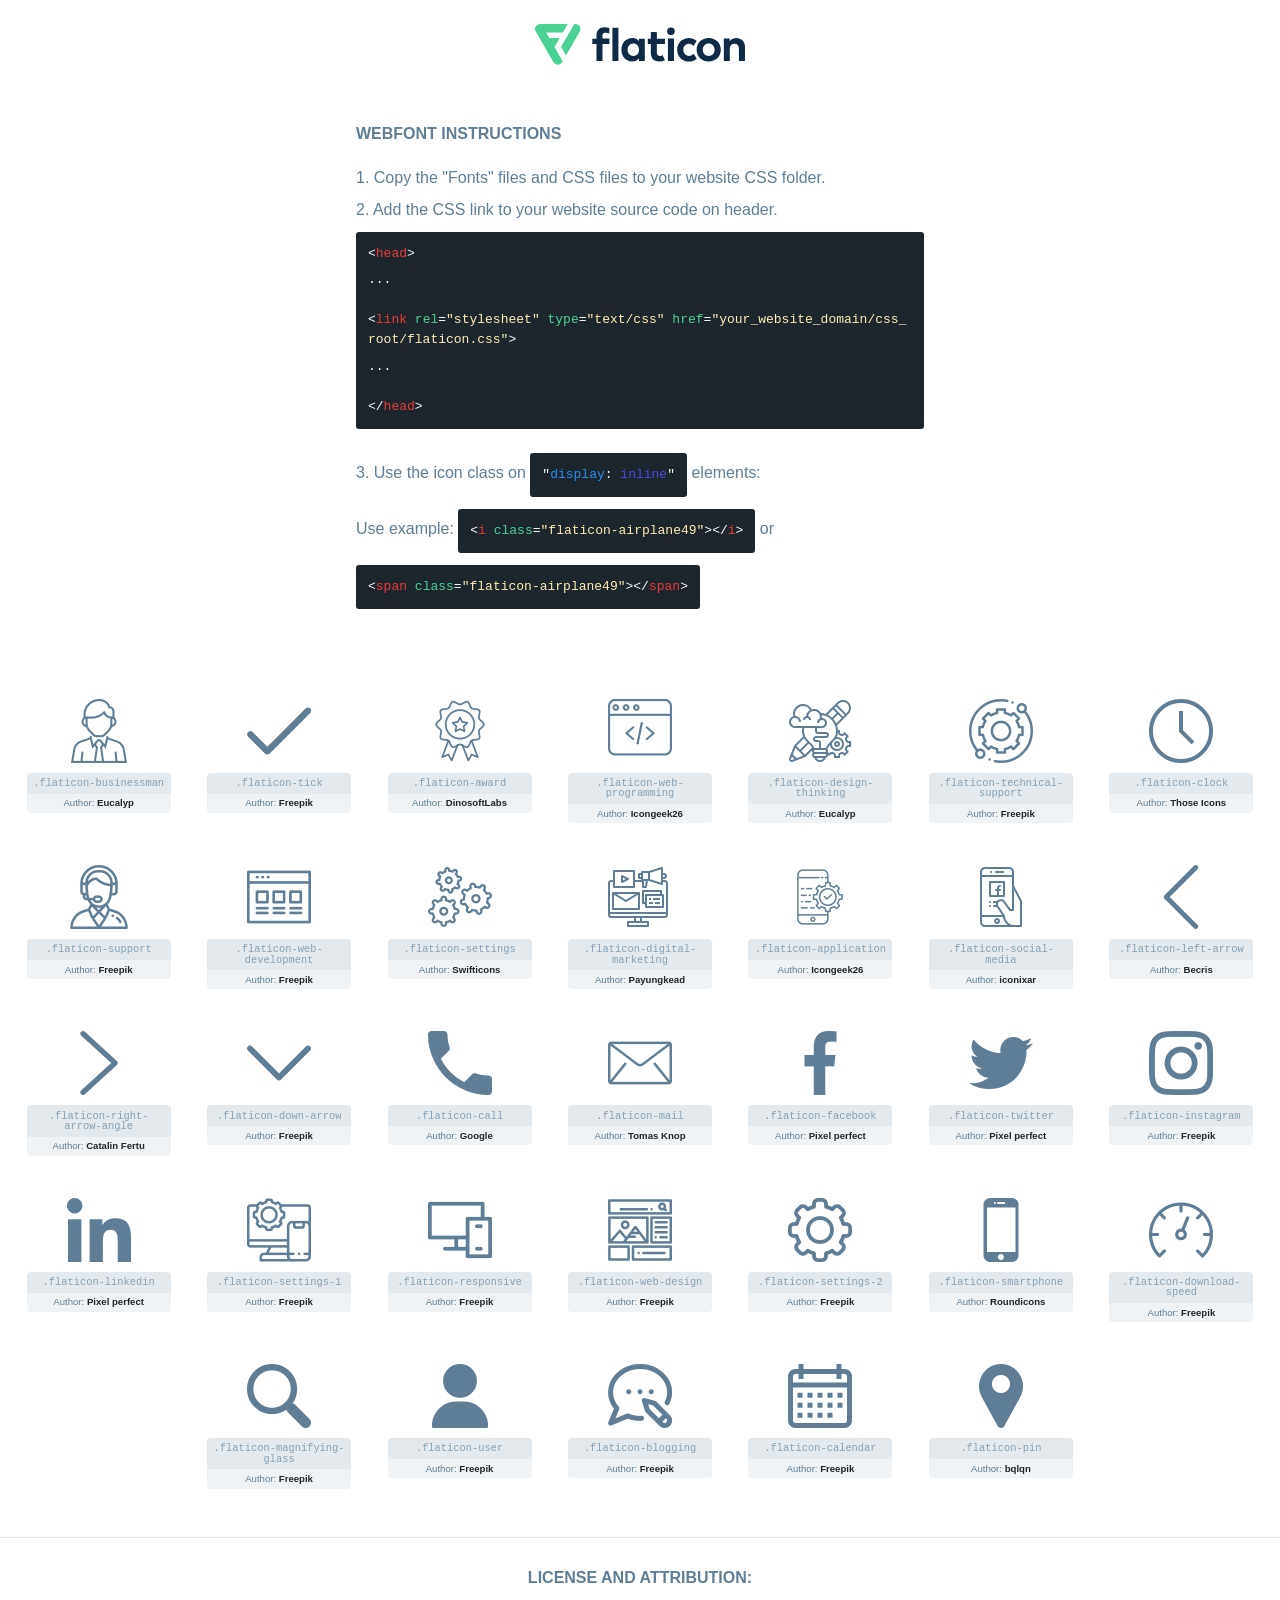
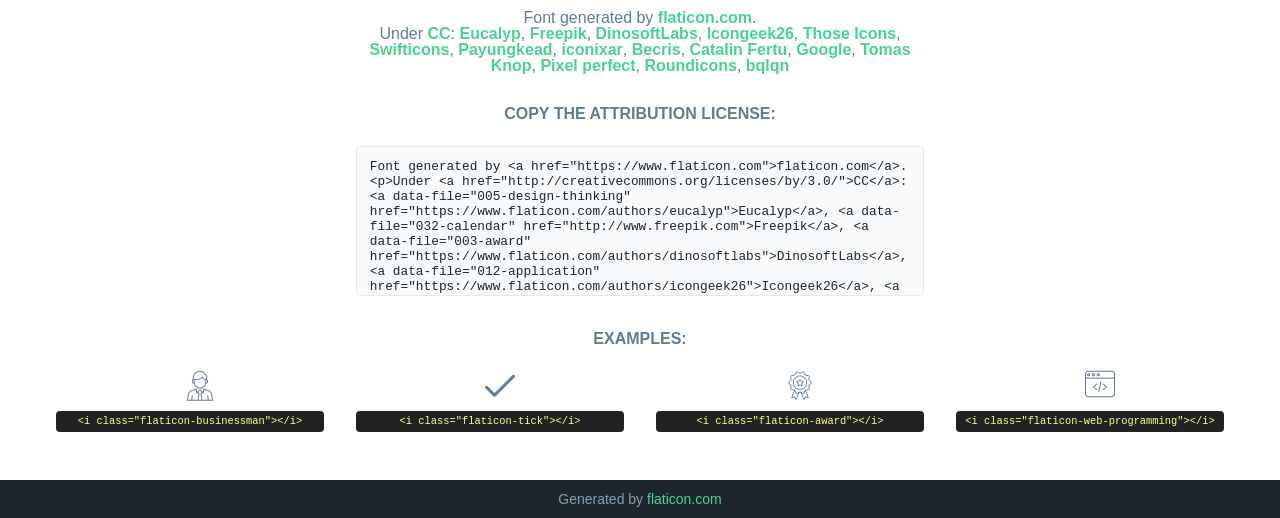
<file: Sleep_Assistant/static/flat-icon/flaticon.html>
<!DOCTYPE html>
<!--
  Flaticon icon font: Flaticon
  Creation date: 21/01/2021 07:46
-->
<html>

<head>
    <title>Flaticon Webfont</title>
    <link rel="stylesheet" type="text/css" href="flaticon.css">
    <meta charset="UTF-8">
    <style>
    html, body, div, span, applet, object, iframe,
    h1, h2, h3, h4, h5, h6, p, blockquote, pre,
    a, abbr, acronym, address, big, cite, code,
    del, dfn, em, img, ins, kbd, q, s, samp,
    small, strike, strong, sub, sup, tt, var,
    b, u, i, center,
    dl, dt, dd, ol, ul, li,
    fieldset, form, label, legend,
    table, caption, tbody, tfoot, thead, tr, th, td,
    article, aside, canvas, details, embed,
    figure, figcaption, footer, header, hgroup,
    menu, nav, output, ruby, section, summary,
    time, mark, audio, video {
        margin: 0;
        padding: 0;
        border: 0;
        font-size: 100%;
        font: inherit;
        vertical-align: baseline;
    }
    /* HTML5 display-role reset for older browsers */
    article, aside, details, figcaption, figure,
    footer, header, hgroup, menu, nav, section {
        display: block;
    }
    body {
        line-height: 1;
    }
    ol, ul {
        list-style: none;
    }
    blockquote, q {
        quotes: none;
    }
    blockquote:before, blockquote:after,
    q:before, q:after {
        content: '';
        content: none;
    }
    table {
        border-collapse: collapse;
        border-spacing: 0;
    }
    body {
        font-family: Helvetica, Arial, sans-serif;
        font-size: 16px;
        color: #5f7d95;
    }
    a {
        color: #4AD295;
        font-weight: bold;
        text-decoration: none;
    }
    * {
        -moz-box-sizing: border-box;
        -webkit-box-sizing: border-box;
        box-sizing: border-box;
        margin: 0;
        padding: 0;
    }
    [class^="flaticon-"]:before, [class*=" flaticon-"]:before, [class^="flaticon-"]:after, [class*=" flaticon-"]:after {
        font-family: Flaticon;
        font-size: 30px;
        font-style: normal;
        margin-left: 20px;
        color: #333;
    }
    .wrapper {
        max-width: 600px;
        margin: auto;
        padding: 0 1em;
    }
    .title {
        margin-bottom: 24px;
        text-transform: uppercase;
        font-weight: bold;
    }
    header {
        text-align: center;
        padding: 24px;
    }
    header .logo {
        width: 210px;
        height: auto;
        border: none;
        display: inline-block;
    }
    header strong {
        font-size: 28px;
        font-weight: 500;
        vertical-align: middle;
    }
    .demo {
        margin: 2em auto;
        line-height: 1.25em;
    }
    .demo ul li {
        margin-bottom: 12px;
    }
    .demo ul li code {
        background-color: #1D262D;
        border-radius: 3px;
        padding: 12px;
        display: inline-block;
        color: #fff;
        font-family: Consolas,Monaco,Lucida Console,Liberation Mono,DejaVu Sans Mono,Bitstream Vera Sans Mono,Courier New, monospace;
        font-weight: lighter;
        margin-top: 12px;
        font-size: 13px;
        word-break: break-all;
    }
    .demo ul li code .red {
        color: #EC3A3B;
    }
    .demo ul li code .green {
        color: #4AD295;
    }
    .demo ul li code .yellow {
        color: #FFEEB6;
    }
    .demo ul li code .blue {
        color: #2C8CF4;
    }
    .demo ul li code .purple {
        color: #4949E7;
    }
    .demo ul li code .dots {
        margin-top: 0.5em;
        display: block;
    }
    #glyphs {
        border-bottom: 1px solid #E3E9ED;
        padding: 2em 0;
        text-align: center;
    }
    .glyph {
        display: inline-block;
        width: 9em;
        margin: 1em;
        text-align: center;
        vertical-align: top;
        background: #FFF;
    }
    .glyph .glyph-icon {
        padding: 10px;
        display: block;
        font-family:"Flaticon";
        font-size: 64px;
        line-height: 1;
    }
    .glyph .glyph-icon:before {
        font-size: 64px;
        color: #5f7d95;
        margin-left: 0;
    }
    .class-name {
        font-size: 0.65em;
        background-color: #E3E9ED;
        color: #869FB2;
        border-radius: 4px 4px 0 0;
        padding: 0.5em;
        font-family: Consolas,Monaco,Lucida Console,Liberation Mono,DejaVu Sans Mono,Bitstream Vera Sans Mono,Courier New, monospace;
    }
    .author-name {
        font-size: 0.6em;
        background-color: #EFF3F6;
        border-top: 0;
        border-radius: 0 0 4px 4px;
        padding: 0.5em;
    }
    .author-name a {
        color: #1D262D;
    }
    .class-name:last-child {
        font-size: 10px;
        color:#888;
    }
    .class-name:last-child a {
        font-size: 10px;
        color:#555;
    }
    .glyph > input {
        display: block;
        width: 100px;
        margin: 5px auto;
        text-align: center;
        font-size: 12px;
        cursor: text;
    }
    .glyph > input.icon-input {
        font-family:"Flaticon";
        font-size: 16px;
        margin-bottom: 10px;
    }
    .attribution .title {
        margin-top: 2em;
    }
    .attribution textarea {
        background-color: #F8FAFB;
        color: #1D262D;
        padding: 1em;
        border: none;
        box-shadow: none;
        border: 1px solid #E3E9ED;
        border-radius: 4px;
        resize: none;
        width: 100%;
        height: 150px;
        font-size: 0.8em;
        font-family: Consolas,Monaco,Lucida Console,Liberation Mono,DejaVu Sans Mono,Bitstream Vera Sans Mono,Courier New, monospace;
        -webkit-appearance: none;
    }
    .attribution textarea:hover {
        border-color: #CFD9E0;
    }
    .attribution textarea:focus {
        border-color: #4AD295;
    }
    .iconsuse {
        margin: 2em auto;
        text-align: center;
        max-width: 1200px;
    }
    .iconsuse:after {
        content: '';
        display: table;
        clear: both;
    }
    .iconsuse .image {
        float: left;
        width: 25%;
        padding: 0 1em;
    }
    .iconsuse .image p {
        margin-bottom: 1em;
    }
    .iconsuse .image span {
        display: block;
        font-size: 0.65em;
        background-color: #222;
        color: #fff;
        border-radius: 4px;
        padding: 0.5em;
        color: #FFFF99;
        margin-top: 1em;
        font-family: Consolas,Monaco,Lucida Console,Liberation Mono,DejaVu Sans Mono,Bitstream Vera Sans Mono,Courier New, monospace;
    }
    .glyph-icon:before {
        color: #5f7d95;
    }
    #footer {
        text-align: center;
        background-color: #1D262D;
        color: #869FB2;
        padding: 12px;
        font-size: 14px;
    }
    #footer a {
        font-weight: normal;
    }
    @media (max-width: 960px) {
        .iconsuse .image {
            width: 50%;
        }
    }
    </style>
</head>

<body class="characters-off">

    <header>
        <a href="https://www.flaticon.com/" target="_blank" class="logo">
            <svg xmlns="http://www.w3.org/2000/svg" viewBox="0 0 394.3 76.5"><path d="M156.6,69.4H145.3V7.1h11.3Z" style="fill:#0e2a47"/><path d="M206.2,69.4h-11V64.8a15.4,15.4,0,0,1-12.6,5.7c-11.6,0-20.3-9.5-20.3-22.1s8.8-22.1,20.3-22.1a15.4,15.4,0,0,1,12.6,5.8V27.5h11Zm-32.4-21c0,6.4,4.2,11.6,10.8,11.6s10.8-4.9,10.8-11.6-4.4-11.6-10.8-11.6S173.9,42,173.9,48.4Z" style="fill:#0e2a47"/><path d="M262.5,13.7a7.2,7.2,0,0,1-14.4,0,7.2,7.2,0,1,1,14.4,0ZM261,69.4H249.6v-42H261Z" style="fill:#0e2a47"/><path id="_Trazado_" data-name="&lt;Trazado&gt;" d="M139.6,17.8a16.6,16.6,0,0,0-8-1.4c-3.2.4-4.9,2-4.9,5.9v5.1h13V37.5h-13v32H115.4v-32h-7.8v-10h7.8V22.2c0-9.9,5.2-16.3,15-16.3a23.4,23.4,0,0,1,9.3,1.8Z" style="fill:#0e2a47"/><path d="M235.1,60c-3.5,0-6.3-1.9-6.3-7.1V37.5H244v-10H228.8V15H217.5V27.5h-5.7v10h5.7V53.7c0,10.9,5.3,16.8,15.7,16.8A22.9,22.9,0,0,0,244,68l-4.3-9.1A12.3,12.3,0,0,1,235.1,60Z" style="fill:#0e2a47"/><path d="M348.9,48.4c0,12.6-9.7,22.1-22.7,22.1s-22.7-9.4-22.7-22.1,9.6-22.1,22.7-22.1S348.9,35.8,348.9,48.4Zm-33.9,0c0,6.8,4.8,11.6,11.1,11.6s11.2-4.8,11.2-11.6-4.8-11.6-11.2-11.6S315.1,41.6,315.1,48.4Z" style="fill:#0e2a47"/><path d="M394.3,42.7V69.4H382.9V46.3c0-6.1-3-9.4-8.2-9.4s-8.9,3.2-8.9,9.5v23H354.6v-42h11v4.9c3-4.5,7.6-6.1,12.3-6.1C387.5,26.3,394.3,33,394.3,42.7Z" style="fill:#0e2a47"/><path d="M298,55.7h0a12.4,12.4,0,0,1-8.2,4.2h-.9l-1.8-.2a10,10,0,0,1-7.4-5.6,13.2,13.2,0,0,1-1.2-5.8,13,13,0,0,1,1.3-5.9,10.1,10.1,0,0,1,7.5-5.5h2.4a11.7,11.7,0,0,1,8.3,4.2l5.5-9.6a19.9,19.9,0,0,0-8.1-4.3,23.4,23.4,0,0,0-6.1-.8,25.2,25.2,0,0,0-7.5,1.1,20.9,20.9,0,0,0-8,4.6,21.9,21.9,0,0,0-6.8,16.4,21.9,21.9,0,0,0,6.7,16.3,20.9,20.9,0,0,0,8,4.6,25.2,25.2,0,0,0,7.7,1.2,23.6,23.6,0,0,0,6.2-.8,20,20,0,0,0,8.1-4.4Z" style="fill:#0e2a47"/><path d="M46.3,26.5H26.9L20.8,16H52.4L61.6,0H9.4A9.3,9.3,0,0,0,1.3,4.7a9.3,9.3,0,0,0,0,9.4L34.6,71.8a9.4,9.4,0,0,0,16.2,0l1.1-1.9L36.6,43.3Z" style="fill:#4ad295"/><path d="M84.2,4.7A9.3,9.3,0,0,0,76.1,0H73.8l-25,43.3,9.2,16L84.2,14A9.3,9.3,0,0,0,84.2,4.7Z" style="fill:#4ad295"/></svg>
        </a>
    </header>

    <section class="demo wrapper">

        <p class="title">Webfont Instructions</p>

        <ul>
            <li>
                <span class="num">1. </span>Copy the "Fonts" files and CSS files to your website CSS folder.
            </li>
            <li>
                <span class="num">2. </span>Add the CSS link to your website source code on header.
                <code class="big">
                    &lt;<span class="red">head</span>&gt;
                    <br/><span class="dots">...</span>
                    <br/>&lt;<span class="red">link</span> <span class="green">rel</span>=<span class="yellow">"stylesheet"</span> <span class="green">type</span>=<span class="yellow">"text/css"</span> <span class="green">href</span>=<span class="yellow">"your_website_domain/css_root/flaticon.css"</span>&gt;
                    <br/><span class="dots">...</span>
                    <br/>&lt;/<span class="red">head</span>&gt;
                </code>
            </li>

            <li>
                <p>
                    <span class="num">3. </span>Use the icon class on <code>"<span class="blue">display</span>:<span class="purple"> inline</span>"</code> elements:
                    <br />
                    Use example: <code>&lt;<span class="red">i</span> <span class="green">class</span>=<span class="yellow">&quot;flaticon-airplane49&quot;</span>&gt;&lt;/<span class="red">i</span>&gt;</code> or <code>&lt;<span class="red">span</span> <span class="green">class</span>=<span class="yellow">&quot;flaticon-airplane49&quot;</span>&gt;&lt;/<span class="red">span</span>&gt;</code>
            </li>
        </ul>

    </section>




   <section id="glyphs">          
    
      
        <div class="glyph"><div class="glyph-icon flaticon-businessman"></div>
            <div class="class-name">.flaticon-businessman</div>
            <div class="author-name">Author: <a data-file="001-businessman" href="https://www.flaticon.com/authors/eucalyp">Eucalyp</a> </div> 
        </div>        
        
        <div class="glyph"><div class="glyph-icon flaticon-tick"></div>
            <div class="class-name">.flaticon-tick</div>
            <div class="author-name">Author: <a data-file="002-tick" href="http://www.freepik.com">Freepik</a> </div> 
        </div>        
        
        <div class="glyph"><div class="glyph-icon flaticon-award"></div>
            <div class="class-name">.flaticon-award</div>
            <div class="author-name">Author: <a data-file="003-award" href="https://www.flaticon.com/authors/dinosoftlabs">DinosoftLabs</a> </div> 
        </div>        
        
        <div class="glyph"><div class="glyph-icon flaticon-web-programming"></div>
            <div class="class-name">.flaticon-web-programming</div>
            <div class="author-name">Author: <a data-file="004-web-programming" href="https://www.flaticon.com/authors/icongeek26">Icongeek26</a> </div> 
        </div>        
        
        <div class="glyph"><div class="glyph-icon flaticon-design-thinking"></div>
            <div class="class-name">.flaticon-design-thinking</div>
            <div class="author-name">Author: <a data-file="005-design-thinking" href="https://www.flaticon.com/authors/eucalyp">Eucalyp</a> </div> 
        </div>        
        
        <div class="glyph"><div class="glyph-icon flaticon-technical-support"></div>
            <div class="class-name">.flaticon-technical-support</div>
            <div class="author-name">Author: <a data-file="006-technical-support" href="http://www.freepik.com">Freepik</a> </div> 
        </div>        
        
        <div class="glyph"><div class="glyph-icon flaticon-clock"></div>
            <div class="class-name">.flaticon-clock</div>
            <div class="author-name">Author: <a data-file="007-clock" href="https://www.flaticon.com/authors/those-icons">Those Icons</a> </div> 
        </div>        
        
        <div class="glyph"><div class="glyph-icon flaticon-support"></div>
            <div class="class-name">.flaticon-support</div>
            <div class="author-name">Author: <a data-file="008-support" href="http://www.freepik.com">Freepik</a> </div> 
        </div>        
        
        <div class="glyph"><div class="glyph-icon flaticon-web-development"></div>
            <div class="class-name">.flaticon-web-development</div>
            <div class="author-name">Author: <a data-file="009-web-development" href="http://www.freepik.com">Freepik</a> </div> 
        </div>        
        
        <div class="glyph"><div class="glyph-icon flaticon-settings"></div>
            <div class="class-name">.flaticon-settings</div>
            <div class="author-name">Author: <a data-file="010-settings" href="https://www.flaticon.com/authors/swifticons">Swifticons</a> </div> 
        </div>        
        
        <div class="glyph"><div class="glyph-icon flaticon-digital-marketing"></div>
            <div class="class-name">.flaticon-digital-marketing</div>
            <div class="author-name">Author: <a data-file="011-digital-marketing" href="https://www.flaticon.com/authors/payungkead">Payungkead</a> </div> 
        </div>        
        
        <div class="glyph"><div class="glyph-icon flaticon-application"></div>
            <div class="class-name">.flaticon-application</div>
            <div class="author-name">Author: <a data-file="012-application" href="https://www.flaticon.com/authors/icongeek26">Icongeek26</a> </div> 
        </div>        
        
        <div class="glyph"><div class="glyph-icon flaticon-social-media"></div>
            <div class="class-name">.flaticon-social-media</div>
            <div class="author-name">Author: <a data-file="013-social-media" href="https://www.flaticon.com/authors/iconixar">iconixar</a> </div> 
        </div>        
        
        <div class="glyph"><div class="glyph-icon flaticon-left-arrow"></div>
            <div class="class-name">.flaticon-left-arrow</div>
            <div class="author-name">Author: <a data-file="014-left-arrow" href="https://www.flaticon.com/authors/becris">Becris</a> </div> 
        </div>        
        
        <div class="glyph"><div class="glyph-icon flaticon-right-arrow-angle"></div>
            <div class="class-name">.flaticon-right-arrow-angle</div>
            <div class="author-name">Author: <a data-file="015-right-arrow-angle" href="https://www.flaticon.com/authors/catalin-fertu">Catalin Fertu</a> </div> 
        </div>        
        
        <div class="glyph"><div class="glyph-icon flaticon-down-arrow"></div>
            <div class="class-name">.flaticon-down-arrow</div>
            <div class="author-name">Author: <a data-file="016-down-arrow" href="http://www.freepik.com">Freepik</a> </div> 
        </div>        
        
        <div class="glyph"><div class="glyph-icon flaticon-call"></div>
            <div class="class-name">.flaticon-call</div>
            <div class="author-name">Author: <a data-file="017-call" href="https://www.flaticon.com/authors/google">Google</a> </div> 
        </div>        
        
        <div class="glyph"><div class="glyph-icon flaticon-mail"></div>
            <div class="class-name">.flaticon-mail</div>
            <div class="author-name">Author: <a data-file="018-mail" href="https://www.flaticon.com/authors/tomas-knop">Tomas Knop</a> </div> 
        </div>        
        
        <div class="glyph"><div class="glyph-icon flaticon-facebook"></div>
            <div class="class-name">.flaticon-facebook</div>
            <div class="author-name">Author: <a data-file="019-facebook" href="https://www.flaticon.com/authors/pixel-perfect">Pixel perfect</a> </div> 
        </div>        
        
        <div class="glyph"><div class="glyph-icon flaticon-twitter"></div>
            <div class="class-name">.flaticon-twitter</div>
            <div class="author-name">Author: <a data-file="020-twitter" href="https://www.flaticon.com/authors/pixel-perfect">Pixel perfect</a> </div> 
        </div>        
        
        <div class="glyph"><div class="glyph-icon flaticon-instagram"></div>
            <div class="class-name">.flaticon-instagram</div>
            <div class="author-name">Author: <a data-file="021-instagram" href="http://www.freepik.com">Freepik</a> </div> 
        </div>        
        
        <div class="glyph"><div class="glyph-icon flaticon-linkedin"></div>
            <div class="class-name">.flaticon-linkedin</div>
            <div class="author-name">Author: <a data-file="022-linkedin" href="https://www.flaticon.com/authors/pixel-perfect">Pixel perfect</a> </div> 
        </div>        
        
        <div class="glyph"><div class="glyph-icon flaticon-settings-1"></div>
            <div class="class-name">.flaticon-settings-1</div>
            <div class="author-name">Author: <a data-file="023-settings-1" href="http://www.freepik.com">Freepik</a> </div> 
        </div>        
        
        <div class="glyph"><div class="glyph-icon flaticon-responsive"></div>
            <div class="class-name">.flaticon-responsive</div>
            <div class="author-name">Author: <a data-file="024-responsive" href="http://www.freepik.com">Freepik</a> </div> 
        </div>        
        
        <div class="glyph"><div class="glyph-icon flaticon-web-design"></div>
            <div class="class-name">.flaticon-web-design</div>
            <div class="author-name">Author: <a data-file="025-web-design" href="http://www.freepik.com">Freepik</a> </div> 
        </div>        
        
        <div class="glyph"><div class="glyph-icon flaticon-settings-2"></div>
            <div class="class-name">.flaticon-settings-2</div>
            <div class="author-name">Author: <a data-file="026-settings-2" href="http://www.freepik.com">Freepik</a> </div> 
        </div>        
        
        <div class="glyph"><div class="glyph-icon flaticon-smartphone"></div>
            <div class="class-name">.flaticon-smartphone</div>
            <div class="author-name">Author: <a data-file="027-smartphone" href="https://www.flaticon.com/authors/roundicons">Roundicons</a> </div> 
        </div>        
        
        <div class="glyph"><div class="glyph-icon flaticon-download-speed"></div>
            <div class="class-name">.flaticon-download-speed</div>
            <div class="author-name">Author: <a data-file="028-download-speed" href="http://www.freepik.com">Freepik</a> </div> 
        </div>        
        
        <div class="glyph"><div class="glyph-icon flaticon-magnifying-glass"></div>
            <div class="class-name">.flaticon-magnifying-glass</div>
            <div class="author-name">Author: <a data-file="029-magnifying-glass" href="http://www.freepik.com">Freepik</a> </div> 
        </div>        
        
        <div class="glyph"><div class="glyph-icon flaticon-user"></div>
            <div class="class-name">.flaticon-user</div>
            <div class="author-name">Author: <a data-file="030-user" href="http://www.freepik.com">Freepik</a> </div> 
        </div>        
        
        <div class="glyph"><div class="glyph-icon flaticon-blogging"></div>
            <div class="class-name">.flaticon-blogging</div>
            <div class="author-name">Author: <a data-file="031-blogging" href="http://www.freepik.com">Freepik</a> </div> 
        </div>        
        
        <div class="glyph"><div class="glyph-icon flaticon-calendar"></div>
            <div class="class-name">.flaticon-calendar</div>
            <div class="author-name">Author: <a data-file="032-calendar" href="http://www.freepik.com">Freepik</a> </div> 
        </div>        
        
        <div class="glyph"><div class="glyph-icon flaticon-pin"></div>
            <div class="class-name">.flaticon-pin</div>
            <div class="author-name">Author: <a data-file="033-pin" href="https://www.flaticon.com/authors/bqlqn">bqlqn</a> </div> 
        </div>        
        

    </section>



    <section class="attribution wrapper"   style="text-align:center;">

      <div class="title">License and attribution:</div><div class="attrDiv">Font generated by <a href="https://www.flaticon.com">flaticon.com</a>. <div><p>Under <a href="http://creativecommons.org/licenses/by/3.0/">CC</a>: <a data-file="005-design-thinking" href="https://www.flaticon.com/authors/eucalyp">Eucalyp</a>, <a data-file="032-calendar" href="http://www.freepik.com">Freepik</a>, <a data-file="003-award" href="https://www.flaticon.com/authors/dinosoftlabs">DinosoftLabs</a>, <a data-file="012-application" href="https://www.flaticon.com/authors/icongeek26">Icongeek26</a>, <a data-file="007-clock" href="https://www.flaticon.com/authors/those-icons">Those Icons</a>, <a data-file="010-settings" href="https://www.flaticon.com/authors/swifticons">Swifticons</a>, <a data-file="011-digital-marketing" href="https://www.flaticon.com/authors/payungkead">Payungkead</a>, <a data-file="013-social-media" href="https://www.flaticon.com/authors/iconixar">iconixar</a>, <a data-file="014-left-arrow" href="https://www.flaticon.com/authors/becris">Becris</a>, <a data-file="015-right-arrow-angle" href="https://www.flaticon.com/authors/catalin-fertu">Catalin Fertu</a>, <a data-file="017-call" href="https://www.flaticon.com/authors/google">Google</a>, <a data-file="018-mail" href="https://www.flaticon.com/authors/tomas-knop">Tomas Knop</a>, <a data-file="022-linkedin" href="https://www.flaticon.com/authors/pixel-perfect">Pixel perfect</a>, <a data-file="027-smartphone" href="https://www.flaticon.com/authors/roundicons">Roundicons</a>, <a data-file="033-pin" href="https://www.flaticon.com/authors/bqlqn">bqlqn</a></p>  </div>
      </div>
      <div class="title">Copy the Attribution License:</div>

    <textarea onclick="this.focus();this.select();">Font generated by &lt;a href=&quot;https://www.flaticon.com&quot;&gt;flaticon.com&lt;/a&gt;. <p>Under <a href="http://creativecommons.org/licenses/by/3.0/">CC</a>: <a data-file="005-design-thinking" href="https://www.flaticon.com/authors/eucalyp">Eucalyp</a>, <a data-file="032-calendar" href="http://www.freepik.com">Freepik</a>, <a data-file="003-award" href="https://www.flaticon.com/authors/dinosoftlabs">DinosoftLabs</a>, <a data-file="012-application" href="https://www.flaticon.com/authors/icongeek26">Icongeek26</a>, <a data-file="007-clock" href="https://www.flaticon.com/authors/those-icons">Those Icons</a>, <a data-file="010-settings" href="https://www.flaticon.com/authors/swifticons">Swifticons</a>, <a data-file="011-digital-marketing" href="https://www.flaticon.com/authors/payungkead">Payungkead</a>, <a data-file="013-social-media" href="https://www.flaticon.com/authors/iconixar">iconixar</a>, <a data-file="014-left-arrow" href="https://www.flaticon.com/authors/becris">Becris</a>, <a data-file="015-right-arrow-angle" href="https://www.flaticon.com/authors/catalin-fertu">Catalin Fertu</a>, <a data-file="017-call" href="https://www.flaticon.com/authors/google">Google</a>, <a data-file="018-mail" href="https://www.flaticon.com/authors/tomas-knop">Tomas Knop</a>, <a data-file="022-linkedin" href="https://www.flaticon.com/authors/pixel-perfect">Pixel perfect</a>, <a data-file="027-smartphone" href="https://www.flaticon.com/authors/roundicons">Roundicons</a>, <a data-file="033-pin" href="https://www.flaticon.com/authors/bqlqn">bqlqn</a></p>  
     </textarea>

    </section>

    <section class="iconsuse">

          <div class="title">Examples:</div>            
             
            <div class="image">
                <p>
                    <i class="glyph-icon flaticon-businessman"></i> 
                    <span>&lt;i class=&quot;flaticon-businessman&quot;&gt;&lt;/i&gt;</span>
                </p>
            </div>
            
            <div class="image">
                <p>
                    <i class="glyph-icon flaticon-tick"></i> 
                    <span>&lt;i class=&quot;flaticon-tick&quot;&gt;&lt;/i&gt;</span>
                </p>
            </div>
            
            <div class="image">
                <p>
                    <i class="glyph-icon flaticon-award"></i> 
                    <span>&lt;i class=&quot;flaticon-award&quot;&gt;&lt;/i&gt;</span>
                </p>
            </div>
            
            <div class="image">
                <p>
                    <i class="glyph-icon flaticon-web-programming"></i> 
                    <span>&lt;i class=&quot;flaticon-web-programming&quot;&gt;&lt;/i&gt;</span>
                </p>
            </div>
                       
        </div>
                            
    </section>

<div id="footer">
    <div>Generated by <a href="https://www.flaticon.com">flaticon.com</a>
    </div>
</div>



</body>
</html>
</file>
<file: Sleep_Assistant/static/flat-icon/flaticon.css>
/*
  	Flaticon icon font: Flaticon
  	Creation date: 21/01/2021 07:46
  	*/

@font-face {
  font-family: "Flaticon";
  src: url("./Flaticon.eot");
  src: url("./Flaticon.eot?#iefix") format("embedded-opentype"),
       url("./Flaticon.woff2") format("woff2"),
       url("./Flaticon.woff") format("woff"),
       url("./Flaticon.ttf") format("truetype"),
       url("./Flaticon.svg#Flaticon") format("svg");
  font-weight: normal;
  font-style: normal;
}

@media screen and (-webkit-min-device-pixel-ratio:0) {
  @font-face {
    font-family: "Flaticon";
    src: url("./Flaticon.svg#Flaticon") format("svg");
  }
}

[class^="flaticon-"]:before, [class*=" flaticon-"]:before,
[class^="flaticon-"]:after, [class*=" flaticon-"]:after {   
  font-family: Flaticon;
        font-size: 20px;
font-style: normal;
margin-left: 20px;
}

.flaticon-businessman:before { content: "\f100"; }
.flaticon-tick:before { content: "\f101"; }
.flaticon-award:before { content: "\f102"; }
.flaticon-web-programming:before { content: "\f103"; }
.flaticon-design-thinking:before { content: "\f104"; }
.flaticon-technical-support:before { content: "\f105"; }
.flaticon-clock:before { content: "\f106"; }
.flaticon-support:before { content: "\f107"; }
.flaticon-web-development:before { content: "\f108"; }
.flaticon-settings:before { content: "\f109"; }
.flaticon-digital-marketing:before { content: "\f10a"; }
.flaticon-application:before { content: "\f10b"; }
.flaticon-social-media:before { content: "\f10c"; }
.flaticon-left-arrow:before { content: "\f10d"; }
.flaticon-right-arrow-angle:before { content: "\f10e"; }
.flaticon-down-arrow:before { content: "\f10f"; }
.flaticon-call:before { content: "\f110"; }
.flaticon-mail:before { content: "\f111"; }
.flaticon-facebook:before { content: "\f112"; }
.flaticon-twitter:before { content: "\f113"; }
.flaticon-instagram:before { content: "\f114"; }
.flaticon-linkedin:before { content: "\f115"; }
.flaticon-settings-1:before { content: "\f116"; }
.flaticon-responsive:before { content: "\f117"; }
.flaticon-web-design:before { content: "\f118"; }
.flaticon-settings-2:before { content: "\f119"; }
.flaticon-smartphone:before { content: "\f11a"; }
.flaticon-download-speed:before { content: "\f11b"; }
.flaticon-magnifying-glass:before { content: "\f11c"; }
.flaticon-user:before { content: "\f11d"; }
.flaticon-blogging:before { content: "\f11e"; }
.flaticon-calendar:before { content: "\f11f"; }
.flaticon-pin:before { content: "\f120"; }
</file>
